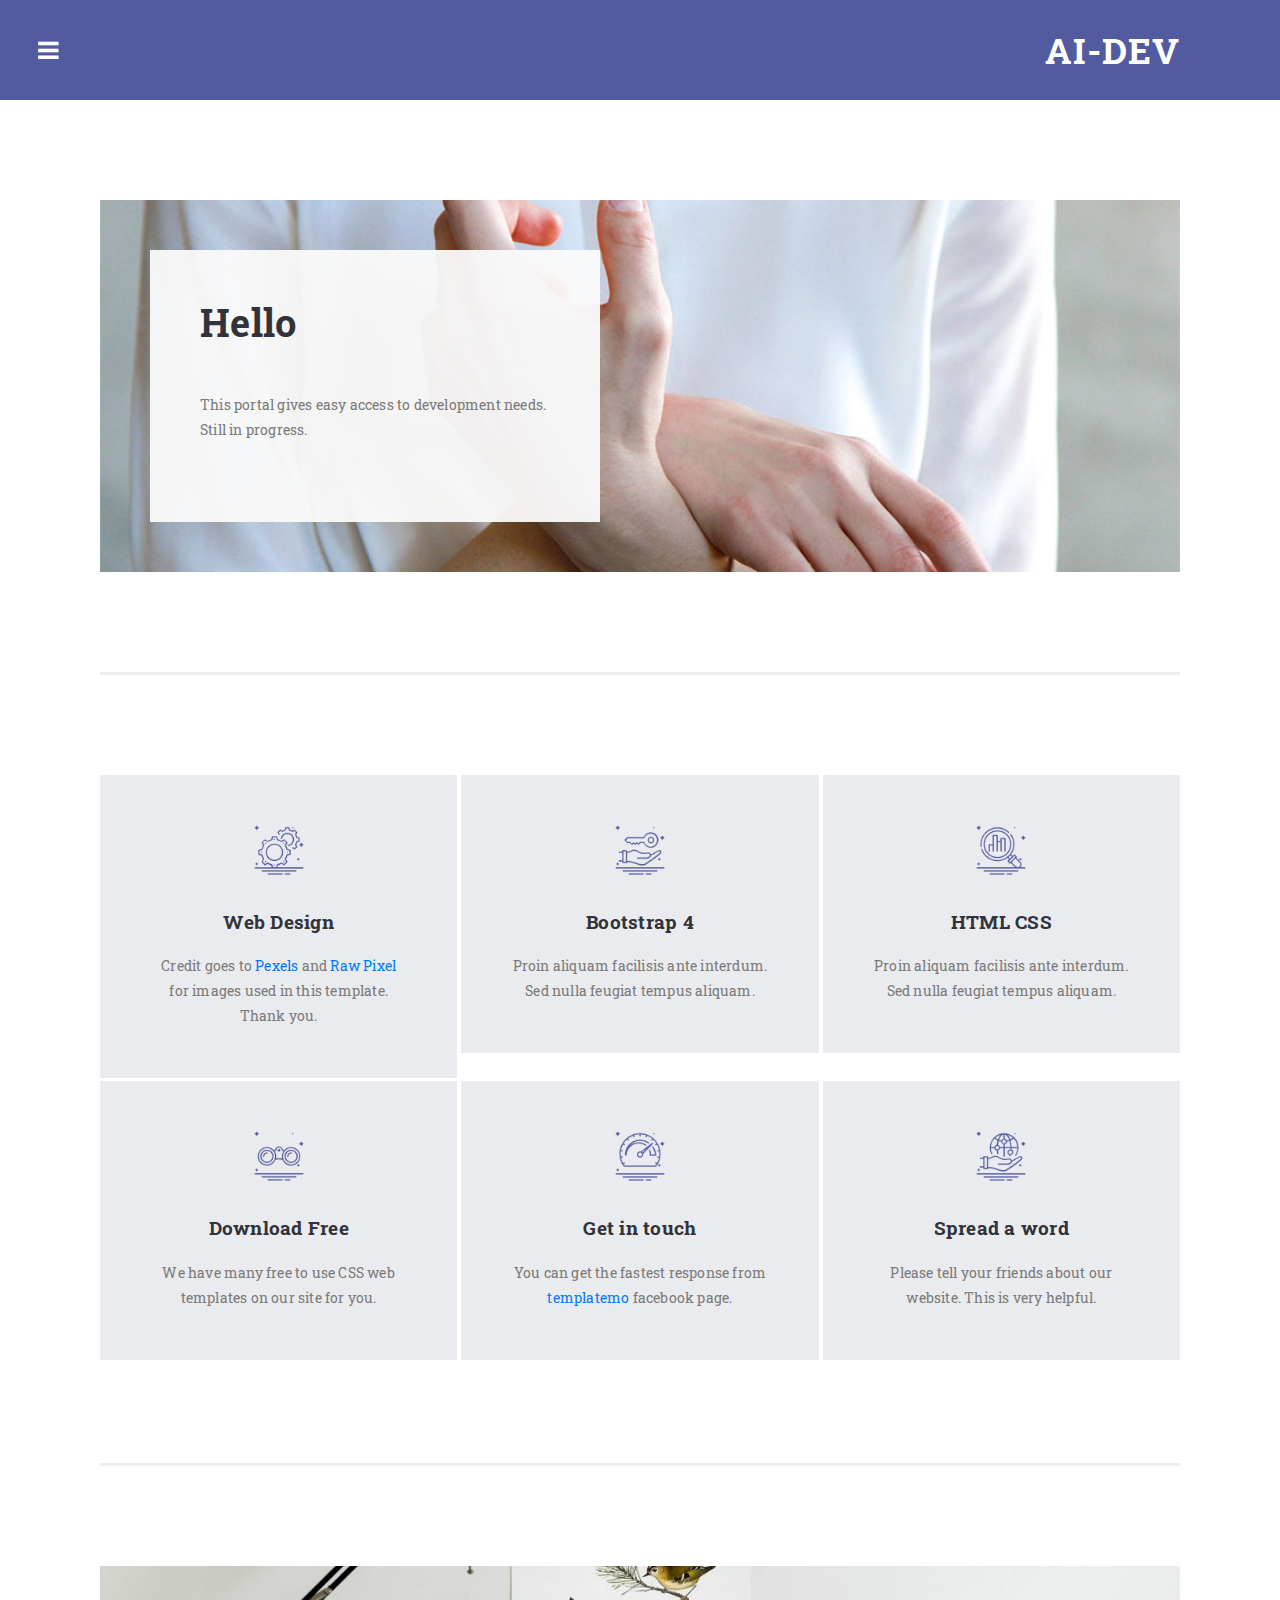
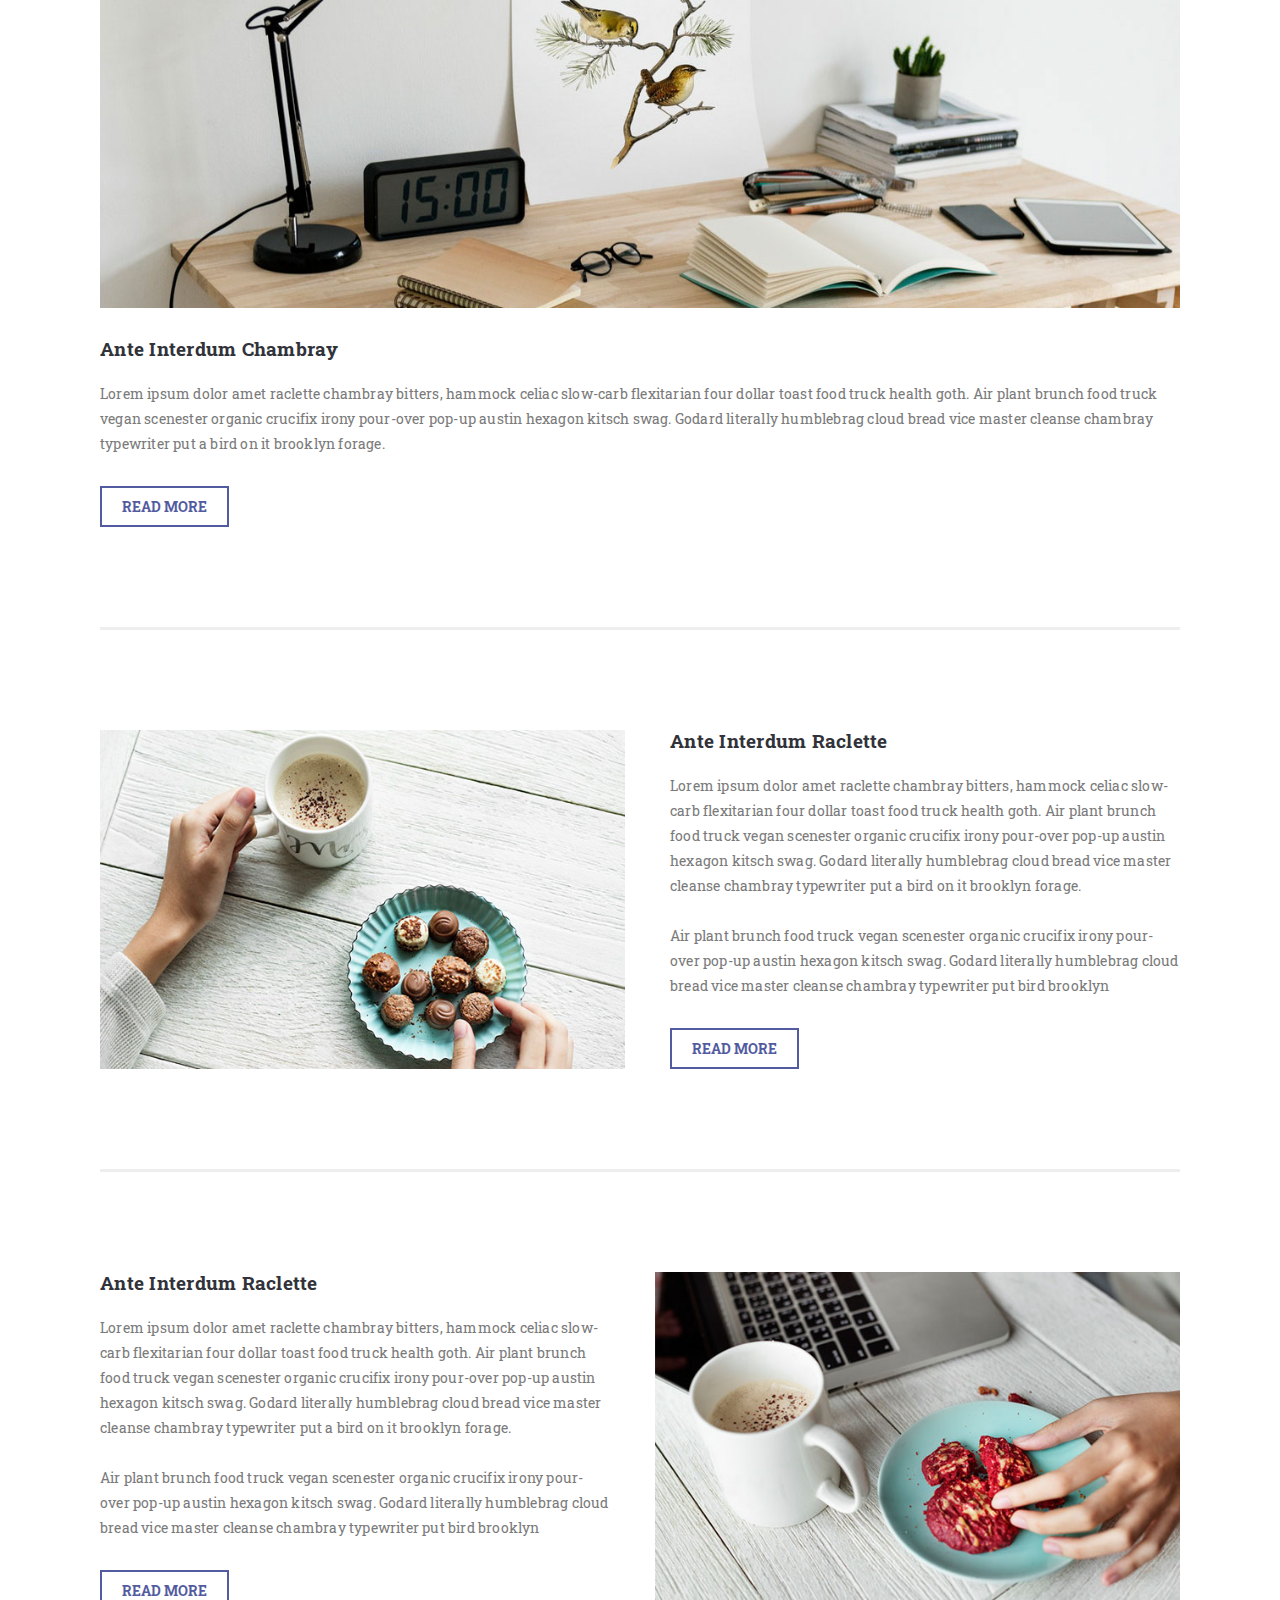
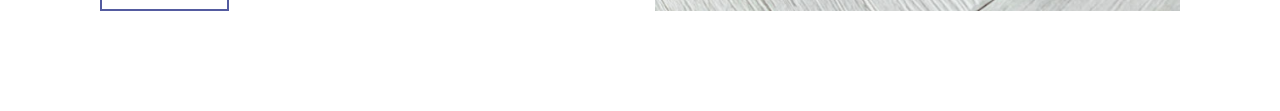
<file: index.html>
<!DOCTYPE html>
<html lang="en">

  <head>

    <meta charset="utf-8">
    <meta name="viewport" content="width=device-width, initial-scale=1, shrink-to-fit=no">
    <meta name="description" content="">
    <meta name="author" content="">
    <link href="https://fonts.googleapis.com/css?family=Roboto:100,300,400,500,700" rel="stylesheet">

    <title>AI- Dev</title>

    <!-- Bootstrap core CSS -->
    <link href="vendor/bootstrap/css/bootstrap.min.css" rel="stylesheet">

<!--
Ramayana CSS Template
https://templatemo.com/tm-529-ramayana
-->

    <!-- Additional CSS Files -->
    <link rel="stylesheet" href="assets/css/fontawesome.css">
    <link rel="stylesheet" href="assets/css/templatemo-style.css">
    <link rel="stylesheet" href="assets/css/owl.css">

  </head>

<body class="is-preload">

    <!-- Wrapper -->
    <div id="wrapper">

      <!-- Main -->
        <div id="main">
          <div class="inner">

            <!-- Header -->
            <header id="header">
              <div class="logo">
                <a href="index.html">AI-Dev</a>
              </div>
            </header>

            <!-- Banner -->
            <section class="main-banner">
              <div class="container-fluid">
                <div class="row">
                  <div class="col-md-12">
                    <div class="banner-content">
                      <div class="row">
                        <div class="col-md-12">
                          <div class="banner-caption">
                            <h4>Hello </h4>
                            <span></span>
                            <p>This portal gives easy access to development needs. Still in progress.</p>
                            <!--  <div class="primary-button">
                              <a href="#">Read More</a>
                            </div>-->
                          </div>
                        </div>
                      </div>
                    </div>
                  </div>
                </div>
              </div>
            </section>

            <!-- Services -->
            <section class="services">
              <div class="container-fluid">
                <div class="row">
                  <div class="col-md-4">
                    <div class="service-item first-item">
                      <div class="icon"></div>
                      <h4>Web Design</h4>
                      <p>Credit goes to <a rel="nofollow" href="https://www.pexels.com">Pexels</a> and <a rel="nofollow" href="https://www.rawpixel.com">Raw Pixel</a> for images used in this template. Thank you.</p>
                    </div>
                  </div>
                  <div class="col-md-4">
                    <div class="service-item second-item">
                      <div class="icon"></div>
                      <h4>Bootstrap 4</h4>
                      <p>Proin aliquam facilisis ante interdum. Sed nulla feugiat tempus aliquam.</p>
                    </div>
                  </div>
                  <div class="col-md-4">
                    <div class="service-item third-item">
                      <div class="icon"></div>
                      <h4>HTML CSS</h4>
                      <p>Proin aliquam facilisis ante interdum. Sed nulla feugiat tempus aliquam.</p>
                    </div>
                  </div>
                  <div class="col-md-4">
                    <div class="service-item fourth-item">
                      <div class="icon"></div>
                      <h4>Download Free</h4>
                      <p>We have many free to use CSS web templates on our site for you.</p>
                    </div>
                  </div>
                  <div class="col-md-4">
                    <div class="service-item fivth-item">
                      <div class="icon"></div>
                      <h4>Get in touch</h4>
                      <p>You can get the fastest response from <a rel="nofollow" href="https://www.facebook.com/templatemo">templatemo</a> facebook page.</p>
                    </div>
                  </div>
                  <div class="col-md-4">
                    <div class="service-item sixth-item">
                      <div class="icon"></div>
                      <h4>Spread a word</h4>
                      <p>Please tell your friends about our website. This is very helpful.</p>
                    </div>
                  </div>
                </div>
              </div>
            </section>

            <!-- Top Image -->
            <section class="top-image">
              <div class="container-fluid">
                <div class="row">
                  <div class="col-md-12">
                    <img src="assets/images/top-image.jpg" alt="">
                    <div class="down-content">
                      <h4>Ante Interdum Chambray</h4>
                      <p>Lorem ipsum dolor amet raclette chambray bitters, hammock celiac slow-carb flexitarian four dollar toast food truck health goth. Air plant brunch food truck vegan scenester organic crucifix irony pour-over pop-up austin hexagon kitsch swag. Godard literally humblebrag cloud bread vice master cleanse chambray typewriter put a bird on it brooklyn forage.</p>
                      <div class="primary-button">
                        <a href="#">Read More</a>
                      </div>
                    </div>
                  </div>
                </div>
              </div>
            </section>

            <!-- Left Image -->
            <section class="left-image">
              <div class="container-fluid">
                <div class="row">
                  <div class="col-md-6">
                    <img src="assets/images/left-image.jpg" alt="">
                  </div>
                  <div class="col-md-6">
                    <div class="right-content">
                      <h4>Ante Interdum Raclette</h4>
                      <p>Lorem ipsum dolor amet raclette chambray bitters, hammock celiac slow-carb flexitarian four dollar toast food truck health goth. Air plant brunch food truck vegan scenester organic crucifix irony pour-over pop-up austin hexagon kitsch swag. Godard literally humblebrag cloud bread vice master cleanse chambray typewriter put a bird on it brooklyn forage.<br><br>Air plant brunch food truck vegan scenester organic crucifix irony pour-over pop-up austin hexagon kitsch swag. Godard literally humblebrag cloud bread vice master cleanse chambray typewriter put bird brooklyn</p>
                      <div class="primary-button">
                        <a href="#">Read More</a>
                      </div>
                    </div>
                  </div>
                </div>
              </div>
            </section>

            <!-- Right Image -->
            <section class="right-image">
              <div class="container-fluid">
                <div class="row">
                  <div class="col-md-6">
                    <div class="left-content">
                      <h4>Ante Interdum Raclette</h4>
                      <p>Lorem ipsum dolor amet raclette chambray bitters, hammock celiac slow-carb flexitarian four dollar toast food truck health goth. Air plant brunch food truck vegan scenester organic crucifix irony pour-over pop-up austin hexagon kitsch swag. Godard literally humblebrag cloud bread vice master cleanse chambray typewriter put a bird on it brooklyn forage.<br><br>Air plant brunch food truck vegan scenester organic crucifix irony pour-over pop-up austin hexagon kitsch swag. Godard literally humblebrag cloud bread vice master cleanse chambray typewriter put bird brooklyn</p>
                      <div class="primary-button">
                        <a href="#">Read More</a>
                      </div>
                    </div>
                  </div>
                  <div class="col-md-6">
                    <img src="assets/images/right-image.jpg" alt="">
                  </div>
                </div>
              </div>
            </section>

          </div>
        </div>

      <!-- Sidebar -->
        <div id="sidebar">

          <div class="inner">

            
              
            <!-- Menu -->
            <nav id="menu">
              <ul>
                <li><a href="index.html">Homepage</a></li>
               <!-- <li><a href="simple_page.html">Simple Page</a></li>-->
                <li><a href="JVMDetails.html">JVM Details</a></li>
                <li>
                  <span class="opener">Dropdown One</span>
                  <ul>
                    <li><a href="#">First Sub Menu</a></li>
                    <li><a href="#">Second Sub Menu</a></li>
                    <li><a href="#">Third Sub Menu</a></li>
                  </ul>
                </li>
                <li>
                  <span class="opener">Dropdown Two</span>
                  <ul>
                    <li><a href="#">Sub Menu #1</a></li>
                    <li><a href="#">Sub Menu #2</a></li>
                    <li><a href="#">Sub Menu #3</a></li>
                  </ul>
                </li>
                <li><a href="https://www.google.com">External Link</a></li>
              </ul>
            </nav>

            <!-- Featured Posts -->
            <div class="featured-posts">
              <div class="heading">
                <h2>Featured Posts</h2>
              </div>
              <div class="owl-carousel owl-theme">
                <a href="#">
                  <div class="featured-item">
                    <img src="assets/images/featured_post_01.jpg" alt="featured one">
                    <p>Aliquam egestas convallis eros sed gravida. Curabitur consequat sit.</p>
                  </div>
                </a>
               
              </div>
            </div>


          </div>
        </div>

    </div>

  <!-- Scripts -->
  <!-- Bootstrap core JavaScript -->
    <script src="vendor/jquery/jquery.min.js"></script>
    <script src="vendor/bootstrap/js/bootstrap.bundle.min.js"></script>

    <script src="assets/js/browser.min.js"></script>
    <script src="assets/js/breakpoints.min.js"></script>
    <script src="assets/js/transition.js"></script>
    <script src="assets/js/owl-carousel.js"></script>
    <script src="assets/js/custom.js"></script>
</body>


  </body>

</html>
</file>
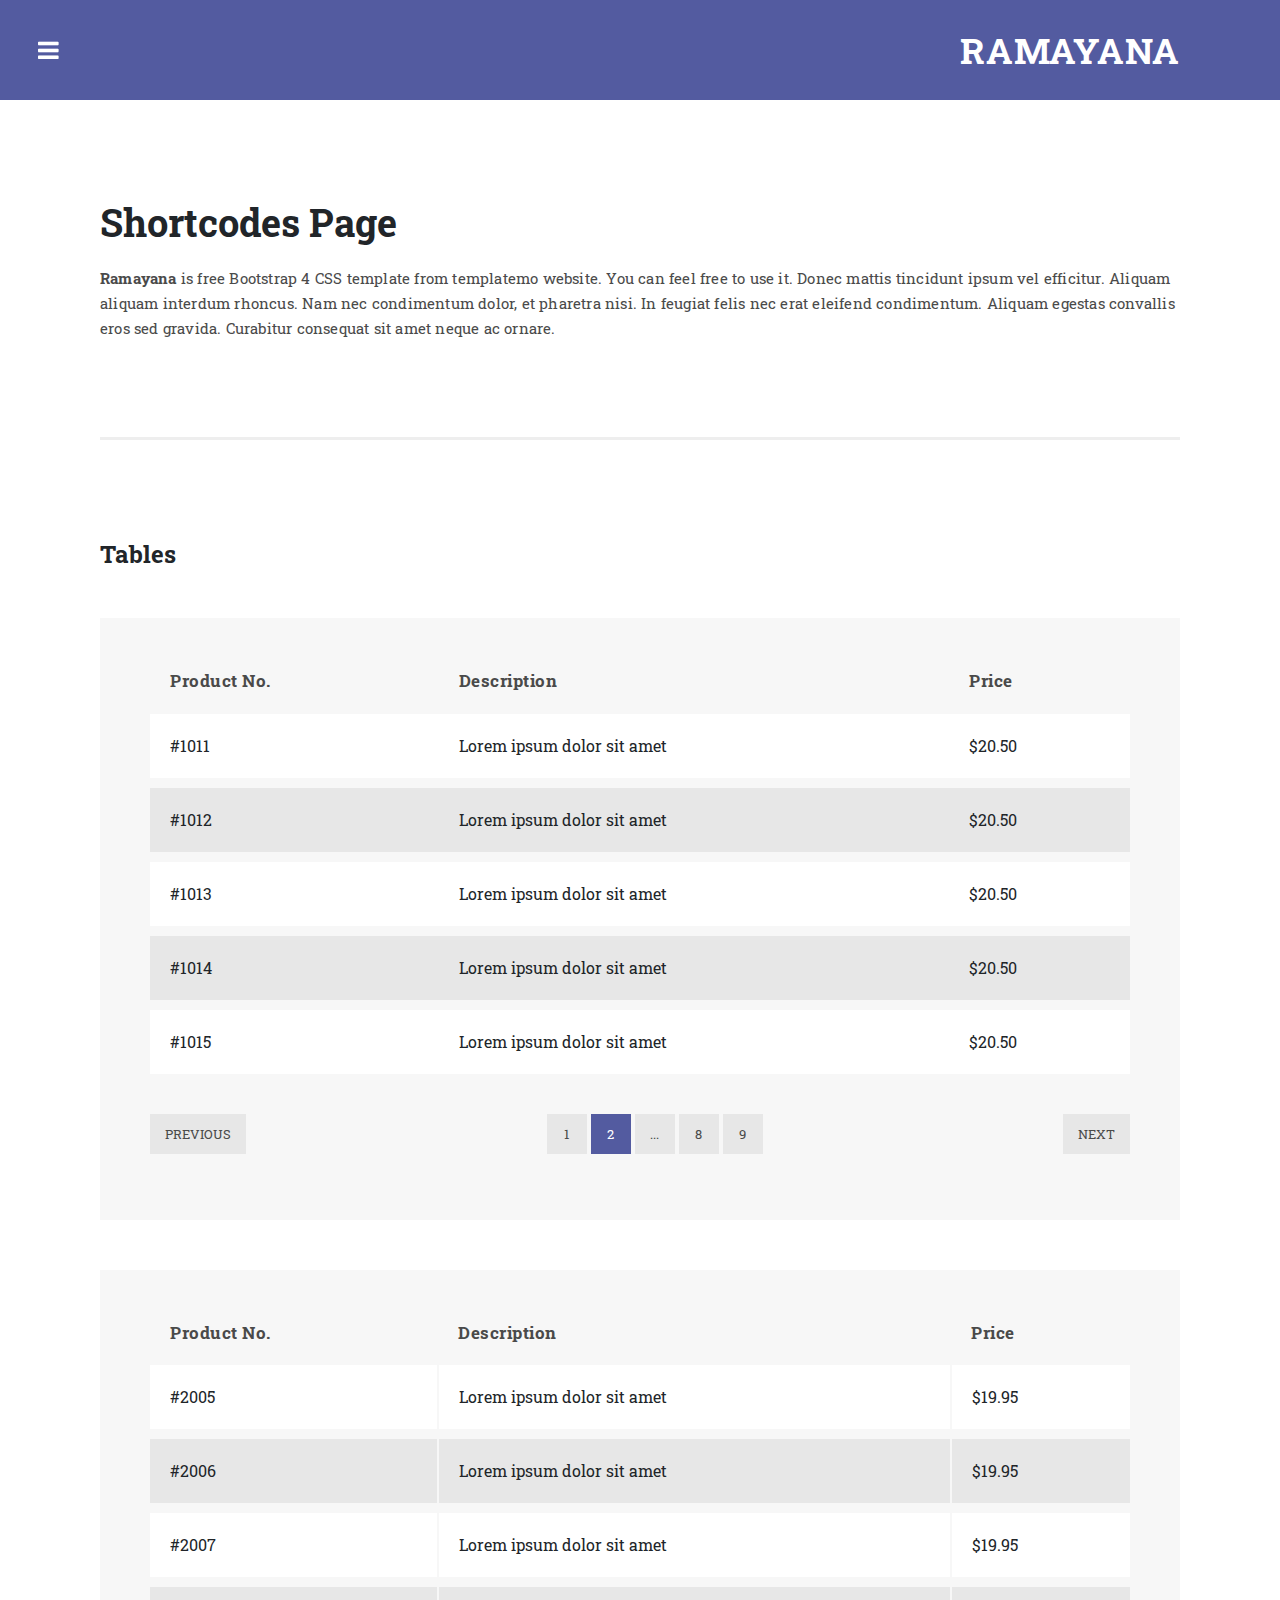
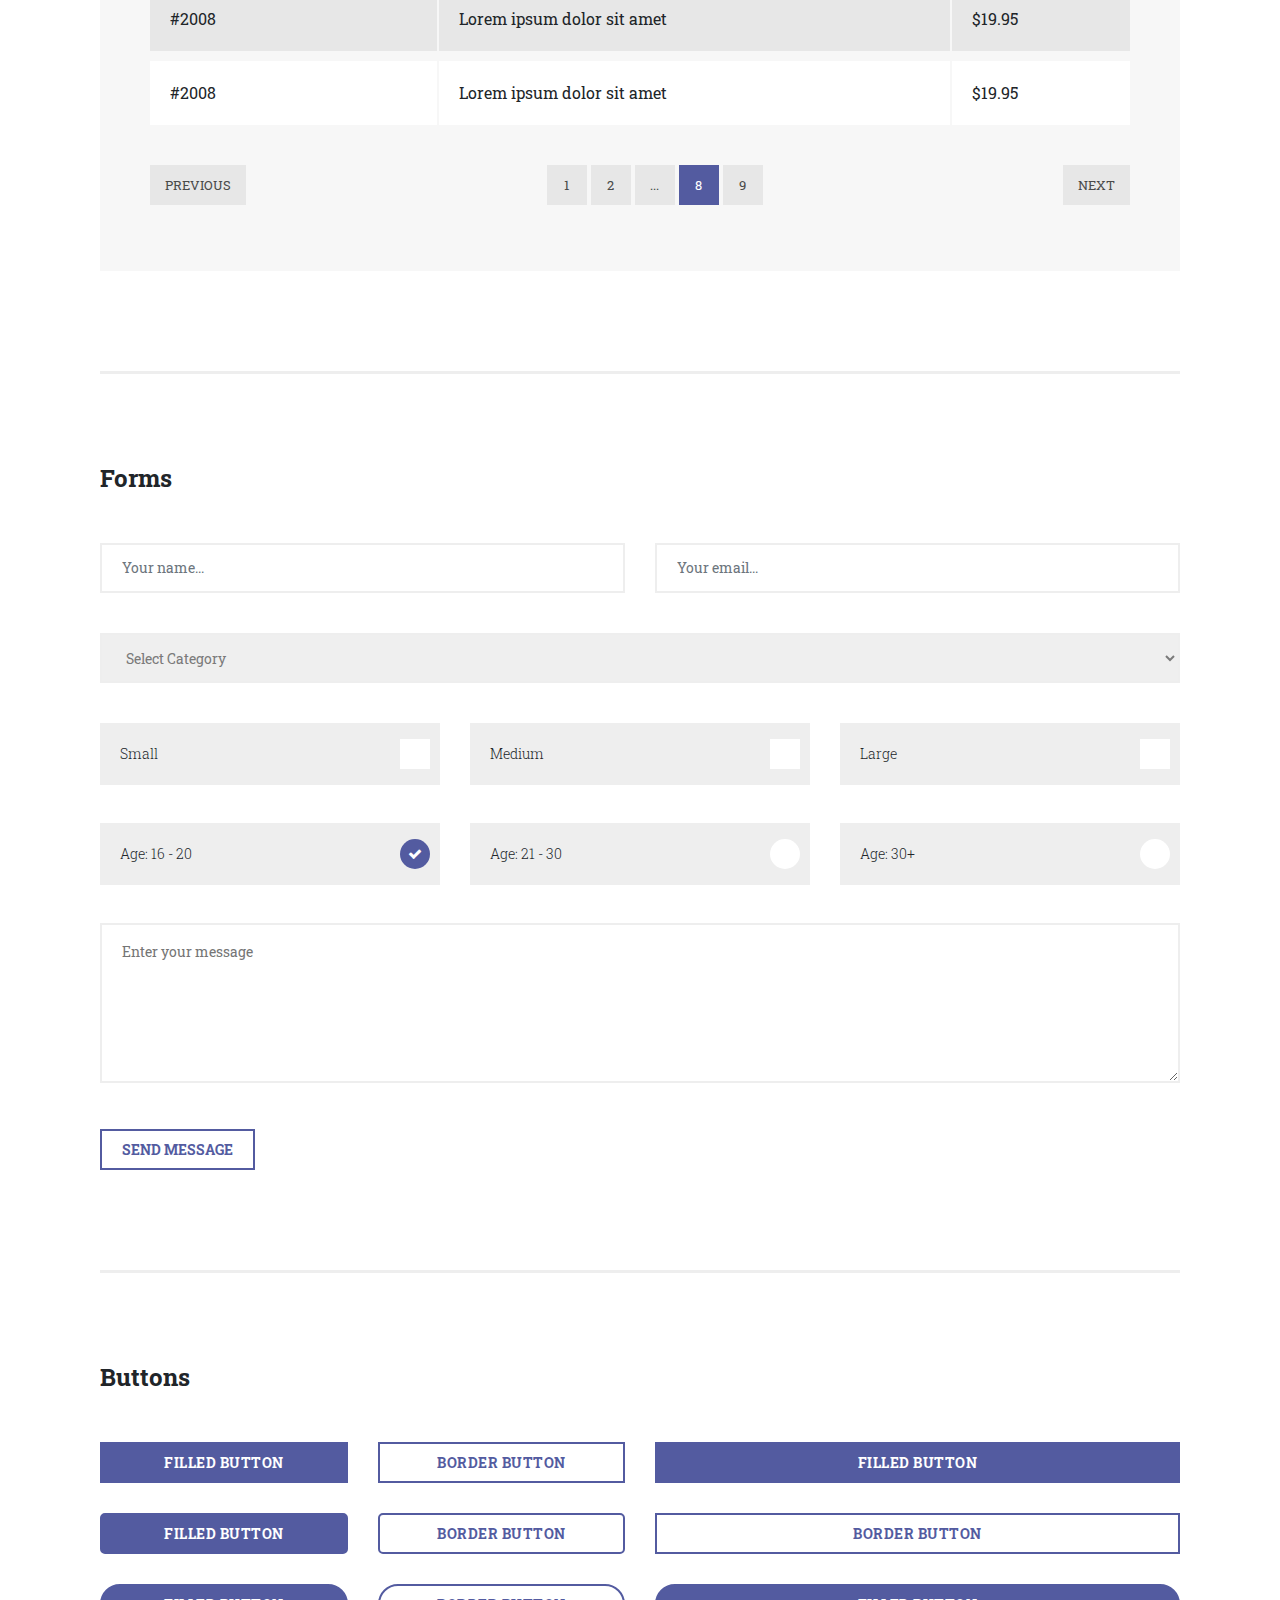
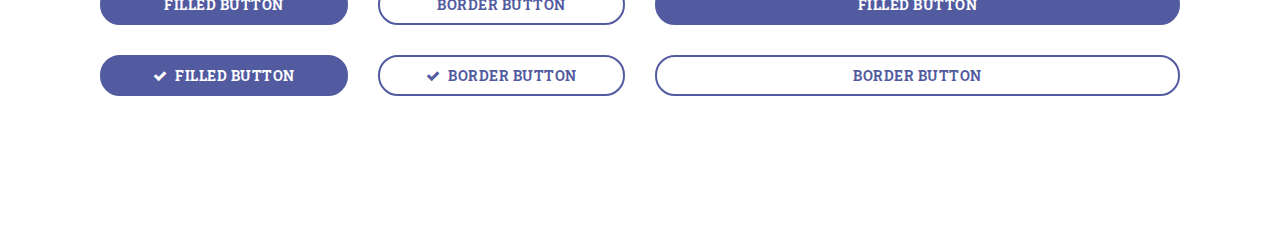
<file: shortcodes.html>
<!DOCTYPE html>
<html lang="en">

  <head>

    <meta charset="utf-8">
    <meta name="viewport" content="width=device-width, initial-scale=1, shrink-to-fit=no">
    <meta name="description" content="">
    <meta name="author" content="">
    <link href="https://fonts.googleapis.com/css?family=Roboto:100,300,400,500,700" rel="stylesheet">

    <title>Ramayana - HTML5 Template</title>

    <!-- Bootstrap core CSS -->
    <link href="vendor/bootstrap/css/bootstrap.min.css" rel="stylesheet">

<!--
Ramayana CSS Template
https://templatemo.com/tm-529-ramayana
-->

    <!-- Additional CSS Files -->
    <link rel="stylesheet" href="assets/css/fontawesome.css">
    <link rel="stylesheet" href="assets/css/templatemo-style.css">
    <link rel="stylesheet" href="assets/css/owl.css">

  </head>

<body class="is-preload">

    <!-- Wrapper -->
    <div id="wrapper">

      <!-- Main -->
        <div id="main">
          <div class="inner">

            <!-- Header -->
            <header id="header">
              <div class="logo">
                <a href="index.html">Ramayana</a>
              </div>
            </header>

            <!-- Page Heading -->
            <div class="page-heading">
              <div class="container-fluid">
                <div class="row">
                  <div class="col-md-12">
                    <h1>Shortcodes Page</h1>
                    <p><strong>Ramayana</strong> is free Bootstrap 4 CSS template from templatemo website. You can feel free to use it. Donec mattis tincidunt ipsum vel efficitur. Aliquam aliquam interdum rhoncus. Nam nec condimentum dolor, et pharetra nisi. In feugiat felis nec erat eleifend condimentum. Aliquam egestas convallis eros sed gravida. Curabitur consequat sit amet neque ac ornare.</p>
                  </div>
                </div>
              </div>
            </div>
            
            <!-- Tables -->
            <section class="tables">
              <div class="container-fluid">
                <div class="row">
                  <div class="col-md-12">
                    <div class="section-heading">
                      <h2>Tables</h2>
                    </div>
                    <div class="default-table">
                      <table>
                        <thead>
                          <tr>
                            <th>Product no.</th>
                            <th>Description</th>
                            <th>Price</th>
                          </tr>
                        </thead>
                        <tbody>
                          <tr>
                            <td>#1011</td>
                            <td>Lorem ipsum dolor sit amet</td>
                            <td>$20.50</td>
                          </tr>
                          <tr>
                            <td>#1012</td>
                            <td>Lorem ipsum dolor sit amet</td>
                            <td>$20.50</td>
                          </tr>
                          <tr>
                            <td>#1013</td>
                            <td>Lorem ipsum dolor sit amet</td>
                            <td>$20.50</td>
                          </tr>
                          <tr>
                            <td>#1014</td>
                            <td>Lorem ipsum dolor sit amet</td>
                            <td>$20.50</td>
                          </tr>
                          <tr>
                            <td>#1015</td>
                            <td>Lorem ipsum dolor sit amet</td>
                            <td>$20.50</td>
                          </tr>
                        </tbody>
                      </table>
                      <ul class="table-pagination">
                        <li><a href="#">Previous</a></li>
                        <li><a href="#">1</a></li>
                        <li class="active"><a href="#">2</a></li>
                        <li><a href="#">...</a></li>
                        <li><a href="#">8</a></li>
                        <li><a href="#">9</a></li>
                        <li><a href="#">Next</a></li>
                      </ul>
                    </div>
                    <div class="alternate-table">
                      <table>
                        <thead>
                          <tr>
                            <th>Product no.</th>
                            <th>Description</th>
                            <th>Price</th>
                          </tr>
                        </thead>
                        <tbody>
                          <tr>
                            <td>#2005</td>
                            <td>Lorem ipsum dolor sit amet</td>
                            <td>$19.95</td>
                          </tr>
                          <tr>
                            <td>#2006</td>
                            <td>Lorem ipsum dolor sit amet</td>
                            <td>$19.95</td>
                          </tr>
                          <tr>
                            <td>#2007</td>
                            <td>Lorem ipsum dolor sit amet</td>
                            <td>$19.95</td>
                          </tr>
                          <tr>
                            <td>#2008</td>
                            <td>Lorem ipsum dolor sit amet</td>
                            <td>$19.95</td>
                          </tr>
                          <tr>
                            <td>#2008</td>
                            <td>Lorem ipsum dolor sit amet</td>
                            <td>$19.95</td>
                          </tr>
                        </tbody>
                      </table>
                      <ul class="table-pagination">
                        <li><a href="#">Previous</a></li>
                        <li><a href="#">1</a></li>
                        <li><a href="#">2</a></li>
                        <li><a href="#">...</a></li>
                        <li class="active"><a href="#">8</a></li>
                        <li><a href="#">9</a></li>
                        <li><a href="#">Next</a></li>
                      </ul>
                    </div>
                  </div>
                </div>
              </div>
            </section>

            <!-- Forms -->
            <section class="forms">
              <div class="container-fluid">
                <div class="row">
                  <div class="col-md-12">
                    <div class="section-heading">
                      <h2>Forms</h2>
                    </div>
                    <form id="contact" action="" method="post">
                      <div class="row">
                        <div class="col-md-6">
                          <fieldset>
                            <input name="name" type="text" class="form-control" id="name" placeholder="Your name..." required="">
                          </fieldset>
                        </div>
                        <div class="col-md-6">
                          <fieldset>
                            <input name="email" type="text" class="form-control" id="email" placeholder="Your email..." required="">
                          </fieldset>
                        </div>
                        <div class="col-md-12">
                          <select name="category" id="category">
                            <option value="categories" selected>Select Category</option>
                            <option value="Featured">General</option>
                            <option value="Newest">Specific</option>
                            <option value="Low Price">Technical</option>
                            <option value="High Price">Application</option>
                          </select>
                        </div>
                        <div class="col-md-4 col-sm-4">
                          <div class="radio-item">
                            <input name="demo-small" type="checkbox" id="demo-priority-small" value="small">
                            <label for="demo-priority-small">Small</label>
                          </div>
                        </div>
                        <div class="col-md-4 col-sm-4">
                          <div class="radio-item">
                            <input name="demo-medium" type="checkbox" id="demo-priority-medium" value="medium">
                            <label for="demo-priority-medium">Medium</label>
                          </div>
                        </div>
                        <div class="col-md-4 col-sm-4">
                          <div class="radio-item">
                            <input name="demo-large" type="checkbox" id="demo-priority-large" value="large" >
                            <label for="demo-priority-large">Large</label>
                          </div>
                        </div>
                        <div class="col-md-4 col-sm-4">
                          <div class="circle-item">
                            <input name="demo-priority" type="radio" id="demo-small" value="16-20" checked>
                            <label for="demo-small">Age: 16 - 20</label>
                          </div>
                        </div>
                        <div class="col-md-4 col-sm-4">
                          <div class="circle-item">
                            <input name="demo-priority" type="radio" id="demo-medium" value="21-30">
                            <label for="demo-medium">Age: 21 - 30</label>
                          </div>
                        </div>
                        <div class="col-md-4 col-sm-4">
                          <div class="circle-item">
                            <input name="demo-priority" type="radio" id="demo-old" value="30+">
                            <label for="demo-old">Age: 30+</label>
                          </div>
                        </div>
                        <div class="col-12">
                          <textarea name="demo-message" id="demo-message" placeholder="Enter your message" rows="6"></textarea>
                        </div>
                        <div class="col-md-12">
                          <button type="submit" id="form-submit" class="button">Send Message</button>
                        </div>
                      </div>
                    </form>
                  </div>
                </div>
              </div>
            </section>


            <!-- Tables -->
            <section class="buttons">
              <div class="container-fluid">
                <div class="row">
                  <div class="col-md-12">
                    <div class="section-heading">
                      <h2>Buttons</h2>
                    </div>
                  </div>
                  <div class="col-md-6 col-sm-12">
                    <div class="row">
                      <div class="col-md-6">
                        <div class="filled-rectangle-button">
                          <a href="#">Filled Button</a>
                        </div>
                      </div>
                      <div class="col-md-6">
                        <div class="border-rectangle-button">
                          <a href="#">Border Button</a>
                        </div>
                      </div>
                      <div class="col-md-6">
                        <div class="filled-radius-button">
                          <a href="#">Filled Button</a>
                        </div>
                      </div>
                      <div class="col-md-6">
                        <div class="border-radius-button">
                          <a href="#">Border Button</a>
                        </div>
                      </div>
                      <div class="col-md-6">
                        <div class="filled-rounded-button">
                          <a href="#">Filled Button</a>
                        </div>
                      </div>
                      <div class="col-md-6">
                        <div class="border-rounded-button">
                          <a href="#">Border Button</a>
                        </div>
                      </div>
                      <div class="col-md-6">
                        <div class="filled-icon-button">
                          <a href="#"><i class="fa fa-check"></i>Filled Button</a>
                        </div>
                      </div>
                      <div class="col-md-6">
                        <div class="border-icon-button">
                          <a href="#"><i class="fa fa-check"></i>Border Button</a>
                        </div>
                      </div>
                    </div>
                  </div>
                  <div class="col-md-6 col-sm-12">
                    <div class="row">
                      <div class="col-md-12">
                        <div class="filled-rectangle-button">
                          <a href="#">Filled Button</a>
                        </div>
                      </div>
                      <div class="col-md-12">
                        <div class="border-rectangle-button">
                          <a href="#">Border Button</a>
                        </div>
                      </div>
                      <div class="col-md-12">
                        <div class="filled-rounded-button">
                          <a href="#">Filled Button</a>
                        </div>
                      </div>
                      <div class="col-md-12">
                        <div class="border-rounded-button">
                          <a href="#">Border Button</a>
                        </div>
                      </div>
                    </div>
                  </div>
                </div>
              </div>
            </section>

          </div>
        </div>

      <!-- Sidebar -->
        <div id="sidebar">

          <div class="inner">

            <!-- Search Box -->
            <section id="search" class="alt">
              <form method="get" action="#">
                <input type="text" name="search" id="search" placeholder="Search..." />
              </form>
            </section>
              
            <!-- Menu -->
           <nav id="menu">
              <ul>
                <li><a href="index.html">Homepage</a></li>
                <li><a href="simple_page.html">Simple Page</a></li>
                <li><a href="shortcodes.html">Shortcodes</a></li>
                <li>
                  <span class="opener">Dropdown One</span>
                  <ul>
                    <li><a href="#">First Sub Menu</a></li>
                    <li><a href="#">Second Sub Menu</a></li>
                    <li><a href="#">Third Sub Menu</a></li>
                  </ul>
                </li>
                <li>
                  <span class="opener">Dropdown Two</span>
                  <ul>
                    <li><a href="#">Sub Menu #1</a></li>
                    <li><a href="#">Sub Menu #2</a></li>
                    <li><a href="#">Sub Menu #3</a></li>
                  </ul>
                </li>
                <li><a href="https://www.google.com">External Link</a></li>
              </ul>
            </nav>

            <!-- Featured Posts -->
            <div class="featured-posts">
              <div class="heading">
                <h2>Featured Posts</h2>
              </div>
              <div class="owl-carousel owl-theme">
                <a href="#">
                  <div class="featured-item">
                    <img src="assets/images/featured_post_01.jpg" alt="featured one">
                    <p>Aliquam egestas convallis eros sed gravida. Curabitur consequat sit.</p>
                  </div>
                </a>
                <a href="#">
                  <div class="featured-item">
                    <img src="assets/images/featured_post_01.jpg" alt="featured two">
                    <p>Donec a scelerisque massa. Aliquam non iaculis quam. Duis arcu turpis.</p>
                  </div>
                </a>
                <a href="#">
                  <div class="featured-item">
                    <img src="assets/images/featured_post_01.jpg" alt="featured three">
                    <p>Suspendisse ac convallis urna, vitae luctus ante. Donec sit amet.</p>
                  </div>
                </a>
              </div>
            </div>

            <!-- Footer -->
            <footer id="footer">
              <p class="copyright">Copyright &copy; 2019 Company Name
              <br>Designed by <a rel="nofollow" href="https://www.facebook.com/templatemo">Template Mo</a></p>
            </footer>
            
          </div>
        </div>

    </div>

  <!-- Scripts -->
  <!-- Bootstrap core JavaScript -->
    <script src="vendor/jquery/jquery.min.js"></script>
    <script src="vendor/bootstrap/js/bootstrap.bundle.min.js"></script>

    <script src="assets/js/browser.min.js"></script>
    <script src="assets/js/breakpoints.min.js"></script>
    <script src="assets/js/transition.js"></script>
    <script src="assets/js/owl-carousel.js"></script>
    <script src="assets/js/custom.js"></script>
</body>


  </body>

</html>
</file>
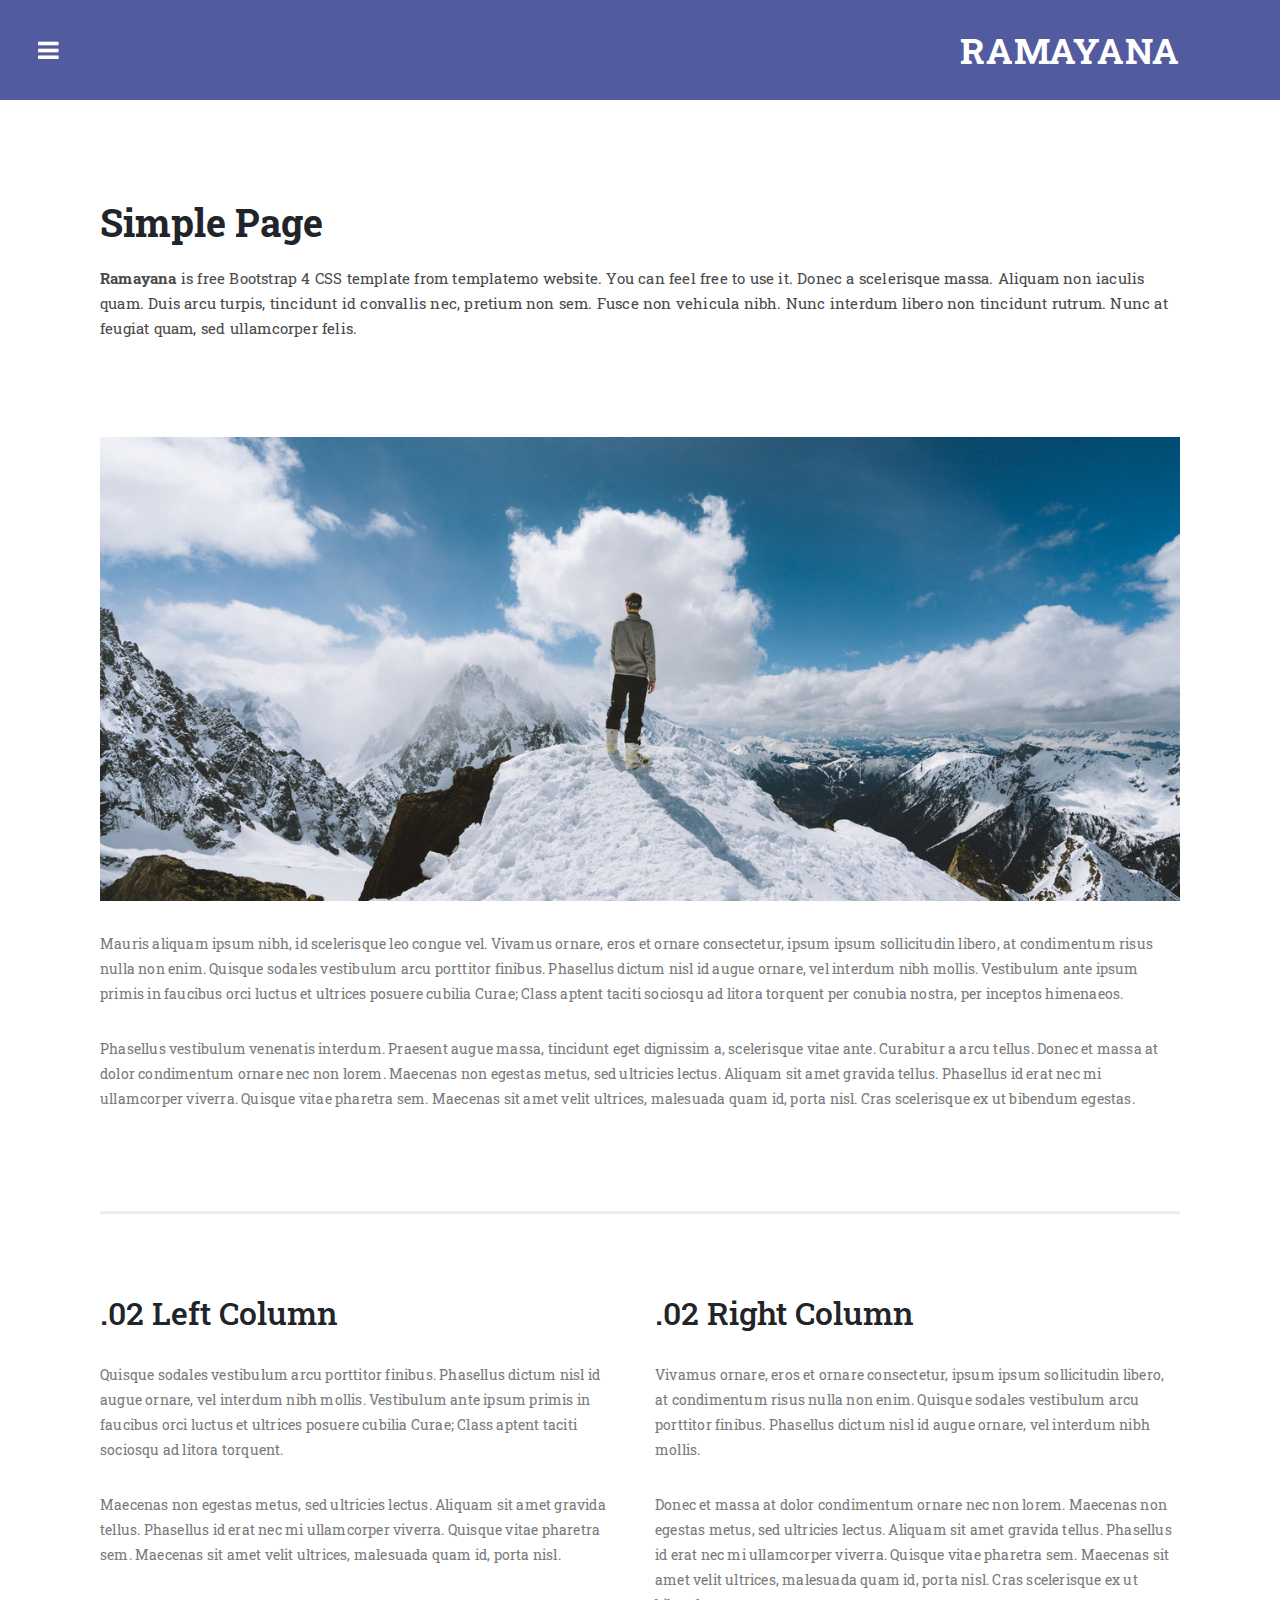
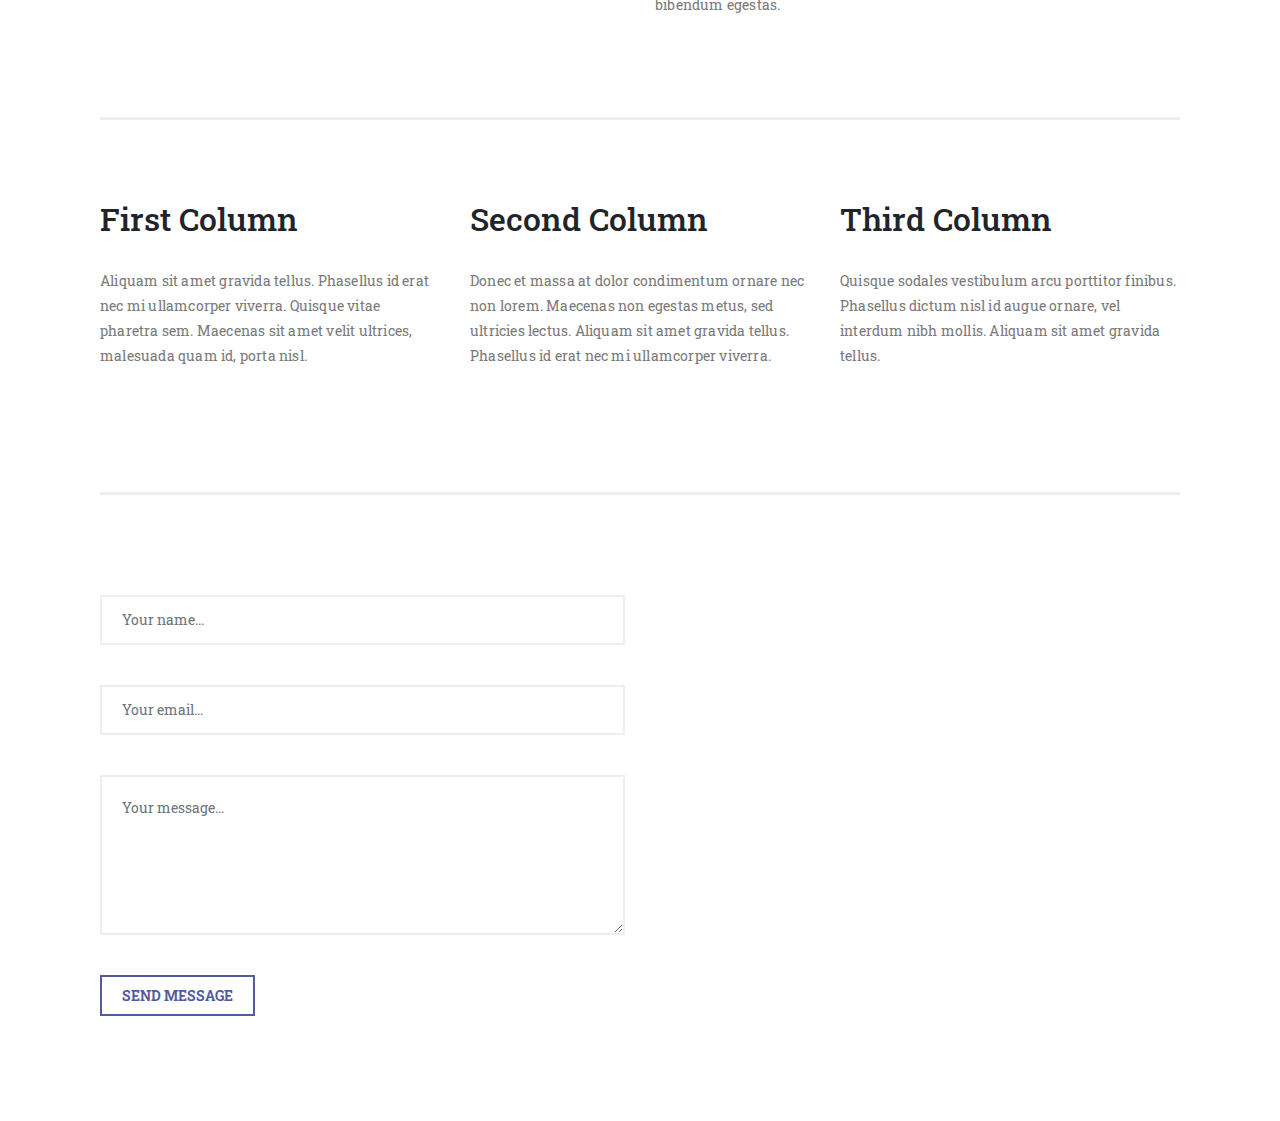
<file: simple_page.html>
<!DOCTYPE html>
<html lang="en">

  <head>

    <meta charset="utf-8">
    <meta name="viewport" content="width=device-width, initial-scale=1, shrink-to-fit=no">
    <meta name="description" content="">
    <meta name="author" content="">
    <link href="https://fonts.googleapis.com/css?family=Roboto:100,300,400,500,700" rel="stylesheet">

    <title>Ramayana - Simple HTML Page</title>

    <!-- Bootstrap core CSS -->
    <link href="vendor/bootstrap/css/bootstrap.min.css" rel="stylesheet">

<!--
Ramayana CSS Template
https://templatemo.com/tm-529-ramayana
-->

    <!-- Additional CSS Files -->
    <link rel="stylesheet" href="assets/css/fontawesome.css">
    <link rel="stylesheet" href="assets/css/templatemo-style.css">
    <link rel="stylesheet" href="assets/css/owl.css">

  </head>

<body class="is-preload">

    <!-- Wrapper -->
    <div id="wrapper">

      <!-- Main -->
        <div id="main">
          <div class="inner">

            <!-- Header -->
            <header id="header">
              <div class="logo">
                <a href="index.html">Ramayana</a>
              </div>
            </header>

            <!-- Page Heading -->
            <div class="page-heading">
              <div class="container-fluid">
                <div class="row">
                  <div class="col-md-12">
                    <h1>Simple Page</h1>
                    <p><strong>Ramayana</strong> is free Bootstrap 4 CSS template from templatemo website. You can feel free to use it. Donec a scelerisque massa. Aliquam non iaculis quam. Duis arcu turpis, tincidunt id convallis nec, pretium non sem. Fusce non vehicula nibh. Nunc interdum libero non tincidunt rutrum. Nunc at feugiat quam, sed ullamcorper felis.</p>
                  </div>
                </div>
              </div>
            </div>

            <!-- Simple Post -->
            <section class="simple-post">
              <div class="container-fluid">
                <div class="row">
                  <div class="col-md-12">
                    <img src="assets/images/simple-post.jpg" alt="">
                    <div class="down-content">
                      <p>Mauris aliquam ipsum nibh, id scelerisque leo congue vel. Vivamus ornare, eros et ornare consectetur, ipsum ipsum sollicitudin libero, at condimentum risus nulla non enim. Quisque sodales vestibulum arcu porttitor finibus. Phasellus dictum nisl id augue ornare, vel interdum nibh mollis. Vestibulum ante ipsum primis in faucibus orci luctus et ultrices posuere cubilia Curae; Class aptent taciti sociosqu ad litora torquent per conubia nostra, per inceptos himenaeos. </p>
                      <p>Phasellus vestibulum venenatis interdum. Praesent augue massa, tincidunt eget dignissim a, scelerisque vitae ante. Curabitur a arcu tellus. Donec et massa at dolor condimentum ornare nec non lorem. Maecenas non egestas metus, sed ultricies lectus. Aliquam sit amet gravida tellus. Phasellus id erat nec mi ullamcorper viverra. Quisque vitae pharetra sem. Maecenas sit amet velit ultrices, malesuada quam id, porta nisl. Cras scelerisque ex ut bibendum egestas.</p>
                    </div>
                  </div>
                </div>
                
               
                
              </div>
            </section>
            
            <section class="simple-post">
              <div class="container-fluid">
              
               <div class="row">
                  <div class="col-md-6">
						<h2>.02 Left Column</h2>
                      <p>Quisque sodales vestibulum arcu porttitor finibus. Phasellus dictum nisl id augue ornare, vel interdum nibh mollis. Vestibulum ante ipsum primis in faucibus orci luctus et ultrices posuere cubilia Curae; Class aptent taciti sociosqu ad litora torquent.</p>
                      <p>Maecenas non egestas metus, sed ultricies lectus. Aliquam sit amet gravida tellus. Phasellus id erat nec mi ullamcorper viverra. Quisque vitae pharetra sem. Maecenas sit amet velit ultrices, malesuada quam id, porta nisl.</p>
                      <br><br>

                  </div>
                  <div class="col-md-6">
						<h2>.02 Right Column</h2>
                      <p>Vivamus ornare, eros et ornare consectetur, ipsum ipsum sollicitudin libero, at condimentum risus nulla non enim. Quisque sodales vestibulum arcu porttitor finibus. Phasellus dictum nisl id augue ornare, vel interdum nibh mollis.</p>
                      <p>Donec et massa at dolor condimentum ornare nec non lorem. Maecenas non egestas metus, sed ultricies lectus. Aliquam sit amet gravida tellus. Phasellus id erat nec mi ullamcorper viverra. Quisque vitae pharetra sem. Maecenas sit amet velit ultrices, malesuada quam id, porta nisl. Cras scelerisque ex ut bibendum egestas.</p>

                  </div>
                </div>
                
              </div>
              </section>
              
              <section class="simple-post">
              <div class="container-fluid">
              
               <div class="row">
                  <div class="col-lg-4">
						<h2>First Column</h2>
                      <p>Aliquam sit amet gravida tellus. Phasellus id erat nec mi ullamcorper viverra. Quisque vitae pharetra sem. Maecenas sit amet velit ultrices, malesuada quam id, porta nisl.</p>
                      <br>

                  </div>
                  <div class="col-lg-4">
						<h2>Second Column</h2>
                      <p>Donec et massa at dolor condimentum ornare nec non lorem. Maecenas non egestas metus, sed ultricies lectus. Aliquam sit amet gravida tellus. Phasellus id erat nec mi ullamcorper viverra.</p>
                      <br>

                  </div>
                  <div class="col-lg-4">
						<h2>Third Column</h2>
                      <p>Quisque sodales vestibulum arcu porttitor finibus. Phasellus dictum nisl id augue ornare, vel interdum nibh mollis. Aliquam sit amet gravida tellus.</p>

                  </div>
                </div>
                
              </div>
              </section>

            <!-- Contact Form -->
            <section class="contact-form">
              <div class="container-fluid">
                <div class="row">
                  <div class="col-md-6">
                    <form id="contact" action="" method="post">
                      <div class="row">
                        <div class="col-md-12">
                          <fieldset>
                            <input name="name" type="text" class="form-control" id="name" placeholder="Your name..." required="">
                          </fieldset>
                        </div>
                        <div class="col-md-12">
                          <fieldset>
                            <input name="email" type="text" class="form-control" id="email" placeholder="Your email..." required="">
                          </fieldset>
                        </div>
                        <div class="col-md-12">
                          <fieldset>
                            <textarea name="message" rows="6" class="form-control" id="message" placeholder="Your message..." required=""></textarea>
                          </fieldset>
                        </div>
                        <div class="col-md-12">
                          <fieldset>
                            <button type="submit" id="form-submit" class="button">Send Message</button>
                          </fieldset>
                        </div>
                      </div>
                    </form> 
                  </div>
                  <div class="col-md-6">
                    <div id="map">
                    <!-- How to change your own map point
                           1. Go to Google Maps
                           2. Click on your location point
                           3. Click "Share" and choose "Embed map" tab
                           4. Copy only URL and paste it within the src="" field below
                    -->

                      <iframe src="https://www.google.com/maps/embed?pb=!1m18!1m12!1m3!1d1197183.8373802372!2d-1.9415093691103689!3d6.781986417238027!2m3!1f0!2f0!3f0!3m2!1i1024!2i768!4f13.1!3m3!1m2!1s0xfdb96f349e85efd%3A0xb8d1e0b88af1f0f5!2sKumasi+Central+Market!5e0!3m2!1sen!2sth!4v1532967884907" width="100%" height="420px" frameborder="0" style="border:0" allowfullscreen></iframe>
                    </div>
                  </div>
                </div>
              </div>
            </section>

          </div>
        </div>

      <!-- Sidebar -->
        <div id="sidebar">

          <div class="inner">

            <!-- Search Box -->
            <section id="search" class="alt">
              <form method="get" action="#">
                <input type="text" name="search" id="search" placeholder="Search..." />
              </form>
            </section>
              
            <!-- Menu -->
            <nav id="menu">
              <ul>
                <li><a href="index.html">Homepage</a></li>
                <li><a href="simple_page.html">Simple Page</a></li>
                <li><a href="shortcodes.html">Shortcodes</a></li>
                <li>
                  <span class="opener">Dropdown One</span>
                  <ul>
                    <li><a href="#">First Sub Menu</a></li>
                    <li><a href="#">Second Sub Menu</a></li>
                    <li><a href="#">Third Sub Menu</a></li>
                  </ul>
                </li>
                <li>
                  <span class="opener">Dropdown Two</span>
                  <ul>
                    <li><a href="#">Sub Menu #1</a></li>
                    <li><a href="#">Sub Menu #2</a></li>
                    <li><a href="#">Sub Menu #3</a></li>
                  </ul>
                </li>
                <li><a href="https://www.google.com">External Link</a></li>
              </ul>
            </nav>

            <!-- Featured Posts -->
            <div class="featured-posts">
              <div class="heading">
                <h2>Featured Posts</h2>
              </div>
              <div class="owl-carousel owl-theme">
                <a href="#">
                  <div class="featured-item">
                    <img src="assets/images/featured_post_01.jpg" alt="featured one">
                    <p>Aliquam egestas convallis eros sed gravida. Curabitur consequat sit.</p>
                  </div>
                </a>
                <a href="#">
                  <div class="featured-item">
                    <img src="assets/images/featured_post_01.jpg" alt="featured two">
                    <p>Donec a scelerisque massa. Aliquam non iaculis quam. Duis arcu turpis.</p>
                  </div>
                </a>
                <a href="#">
                  <div class="featured-item">
                    <img src="assets/images/featured_post_01.jpg" alt="featured three">
                    <p>Suspendisse ac convallis urna, vitae luctus ante. Donec sit amet.</p>
                  </div>
                </a>
              </div>
            </div>

            <!-- Footer -->
            <footer id="footer">
              <p class="copyright">Copyright &copy; 2019 Company Name
              <br>Designed by <a rel="nofollow" href="https://www.facebook.com/templatemo">Template Mo</a></p>
            </footer>
            
          </div>
        </div>

    </div>

  <!-- Scripts -->
  <!-- Bootstrap core JavaScript -->
    <script src="vendor/jquery/jquery.min.js"></script>
    <script src="vendor/bootstrap/js/bootstrap.bundle.min.js"></script>

    <script src="assets/js/browser.min.js"></script>
    <script src="assets/js/breakpoints.min.js"></script>
    <script src="assets/js/transition.js"></script>
    <script src="assets/js/owl-carousel.js"></script>
    <script src="assets/js/custom.js"></script>
</body>


  </body>

</html>
</file>
<file: assets/css/templatemo-style.css>
/*

Ramayana CSS Template

https://templatemo.com/tm-529-ramayana

*/


@import url(fontawesome.css);
@import url("https://fonts.googleapis.com/css?family=Roboto+Slab:400,700");

body {
	font-family: 'Roboto Slab', sans-serif;
}

/* Basic */

input, select, textarea {
	outline: none;
}

a:hover {
	color: #FC3;
	text-decoration: none;
}

p {
	font-size: 14px;
	line-height: 25px;
	color: #7a7a7a;
	letter-spacing: 0.2px;
}

h4 {
	font-size: 19px;
	font-weight: 700;
	color: #31323a;
	letter-spacing: 0.25px;
}

img {
	width: 100%;
	overflow: hidden;
}

.primary-button a,
button {
	font-size: 14px;
	font-weight: 700;
	text-transform: uppercase;
    background-color: transparent;
	display: inline-block;
	padding: 8px 20px;
	color: #535ba0;
	border: 2px solid #535ba0;
	transition: all 0.5s;
}
.primary-button a:hover,
button:hover {
	color: #fff;
	background-color: rgba(83,91,160,1);
}

section#search {
	border-bottom: none;
	padding-bottom: 0px;
}

section {
	border-bottom: 3px solid #eee;
	padding-bottom: 100px;
}

/* Wrapper */

#wrapper {
    display: -moz-flex;
    display: -webkit-flex;
    display: -ms-flex;
    display: flex;
    -moz-flex-direction: row-reverse;
    -webkit-flex-direction: row-reverse;
    -ms-flex-direction: row-reverse;
    flex-direction: row-reverse;
    min-height: 100vh;
}


/* Main */

#main {
    -moz-flex-grow: 1;
    -webkit-flex-grow: 1;
    -ms-flex-grow: 1;
    flex-grow: 1;
    -moz-flex-shrink: 1;
    -webkit-flex-shrink: 1;
    -ms-flex-shrink: 1;
    flex-shrink: 1;
    width: 100%;
}

#main > .inner {
    padding: 100px;
}

/* Banner */
.main-banner .container-fluid {
	padding-left: 0px;
	padding-right: 0px;
}
.main-banner .banner-content {
	background-image: url(../images/main-banner.jpg);
	background-size: cover;
	background-repeat: no-repeat;
}

.main-banner .banner-content .banner-caption {
    max-width: 450px;
	background-color: rgba(250,250,250,0.95);
	margin: 50px;
	padding: 50px;
}

.main-banner .banner-content .banner-caption h4 {
	font-size: 38px;
	font-weight: 700;
	color: #31323a;
	letter-spacing: 0.25px;
	margin: 0px;
}

.main-banner .banner-content .banner-caption em {
	font-style: normal;
	color: #535ba0;
}

.main-banner .banner-content .banner-caption span {
	font-size: 15px;
	color: #aaaaaa;
	letter-spacing: 0.5px;
	display: inline-block;
	margin-top: 20px;
	margin-bottom: 20px;
}

.main-banner .banner-content .banner-caption p {
	margin-bottom: 30px;
}


/* Services */

.services {
	margin-top: 100px;
}

.services .container-fluid {
	padding-left: 13px;
	padding-right: 13px;
}

.services .col-md-4 {
	padding-left: 2px;
	padding-right: 2px;
}

.services .service-item {
	margin-bottom: 3px;
	background-color: #eaebef;
	padding: 50px;
	text-align: center;
	transition: all 0.5s;
}

.services .service-item .icon {
	width: 50px;
	height: 50px;
	display: inline-block;
	margin-bottom: 30px;
	background-size: cover;
	background-repeat: no-repeat;
	transition: all 0.5s;
}

.services .first-item .icon {
	background-image: url(../images/icon_01.png);
}
.services .first-item:hover .icon {
	background-image: url(../images/icon_hover_01.png);
}

.services .second-item .icon {
	background-image: url(../images/icon_02.png);
}
.services .second-item:hover .icon {
	background-image: url(../images/icon_hover_02.png);
}

.services .third-item .icon {
	background-image: url(../images/icon_03.png);
}
.services .third-item:hover .icon {
	background-image: url(../images/icon_hover_03.png);
}

.services .fourth-item .icon {
	background-image: url(../images/icon_04.png);
}
.services .fourth-item:hover .icon {
	background-image: url(../images/icon_hover_04.png);
}

.services .fivth-item .icon {
	background-image: url(../images/icon_05.png);
}
.services .fivth-item:hover .icon {
	background-image: url(../images/icon_hover_05.png);
}

.services .sixth-item .icon {
	background-image: url(../images/icon_06.png);
}
.services .sixth-item:hover .icon {
	background-image: url(../images/icon_hover_06.png);
}

.services .service-item:hover {
	background-color: #535ba0;
}
.services .service-item:hover h4,
.services .service-item:hover p {
	color: #fff;
}

.services .service-item h4 {
	margin-bottom: 20px;
	transition: all 0.5s;
}

.services .service-item  p {
	margin-bottom: 0px;
	transition: all 0.5s;
}

/* Top Image */

.top-image {
	margin-top: 100px;
}

.top-image .container-fluid {
	padding-left: 0px;
	padding-right: 0px;
}

.top-image h4 {
	margin: 30px 0px 20px 0px;
}

.top-image .primary-button {
	margin-top: 30px;
}

/* Left Image */
.left-image {
	margin-top: 100px;
}

.left-image .container-fluid {
	padding-left: 0px;
	padding-right: 0px;
}

.left-image .right-content {
	margin-left: 15px;
}

.left-image h4 {
	margin: 0px 0px 20px 0px;
}

.left-image .primary-button {
	margin-top: 30px;
}

/* Right Image */
section.right-image {
	border-bottom: none;
	padding-bottom: 0px;
}

.right-image {
	margin-top: 100px;
}

.right-image .container-fluid {
	padding-left: 0px;
	padding-right: 0px;
}

.right-image .left-content {
	margin-right: 15px;
}

.right-image h4 {
	margin: 0px 0px 20px 0px;
}

.right-image .primary-button {
	margin-top: 30px;
}

/* Simple Post */
.simple-post {
    margin-top: 80px;
}

.simple-post .container-fluid {
    padding-left: 0px;
    padding-right: 0px;
}

.simple-post p {
    margin-top: 30px;
    margin-bottom: 0px;
}

/* Contact Form */

section.contact-form {
    padding-bottom: 0px;
    border-bottom: none;
}

.contact-form {
    margin-top: 100px;
}

.contact-form .container-fluid {
    padding-left: 0px;
    padding-right: 0px;
}

.contact-form input {
    font-size: 14px;
    color: #7a7a7a;
    width: 100%;
    height: 50px;
    border-radius: 0px;
    border: 2px solid #eee;
    outline: none;
    padding-left: 20px;
    line-height: 50px;
    margin-bottom: 40px;
}

.contact-form input:focus {
    outline: none;
    box-shadow: none;
    border-color: #535ba0;
}

.contact-form textarea {
    font-size: 14px;
    color: #7a7a7a;
    width: 100%;
    max-width: 100%;
    height: 160px;
    max-height: 220px;
    border-radius: 0px;
    border: 2px solid #eee;
    outline: none;
    padding-left: 20px;
    line-height: 50px;
    margin-bottom: 40px;
}

.contact-form textarea:focus {
    outline: none;
    box-shadow: none;
    border-color: #535ba0;
}

.contact-form button {
    font-size: 14px;
    font-weight: 700;
    text-transform: uppercase;
    display: inline-block;
    padding: 8px 20px;
    color: #535ba0;
    background-color: transparent;
    border: 2px solid #535ba0;
    transition: all 0.5s;
    cursor: pointer;
}

.contact-form button:hover {
    color: #fff;
    background-color: rgba(83,91,160,1);
}


/* Tables */

section.tables {
    margin-top: 80px;
    border-top: 3px solid #eee!important;
    padding-top: 100px;
}

section.tables .container-fluid {
    padding-left: 0px;
    padding-right: 0px;
}

section.jvmdetails {
    margin-top: 10px;
    border-top: 3px solid #eee!important;
    padding-top: 10px;
}

section.jvmdetails .container-fluid {
    padding-left: 0px;
    padding-right: 0px;
}

.default-table {
    -webkit-overflow-scrolling: touch;
    overflow-x: auto;
    background-color: #f7f7f7;
    padding: 50px;
}
.jvmdetails-table {
    -webkit-overflow-scrolling: touch;
    overflow-x: auto;
    background-color: #f7f7f7;
    padding: 50px;
}

.alternate-table {
    margin-top: 50px;
    -webkit-overflow-scrolling: touch;
    overflow-x: auto;
    background-color: #f7f7f7;
    padding: 50px;
}

.alternate-table table td {
    border-right: 2px solid #f7f7f7;
}

.alternate-table table td:last-child {
    border-right: none;
}


table {
    width: 100%;
}

table tbody tr {
    border-left: 0;
    border-right: 0;
    border-bottom: 10px solid #f7f7f7;
}

table td {
    padding: 20px;
}

table th {
    padding: 0px 20px 20px 20px;
    font-size: 17px;
    font-weight: 700;
    letter-spacing: 0.5px;
    text-align: left;
    text-transform: capitalize;
}

    @media screen and (max-width: 980px) {

        table th {
            font-size: 15px;
        }

    }

table.alt {
    border-collapse: separate;
}

table.alt tbody tr td {
    border: solid 1px;
    border-left-width: 0;
    border-top-width: 0;
}

    table.alt tbody tr td:first-child {
        border-left-width: 1px;
    }

table.alt tbody tr:first-child td {
    border-top-width: 1px;
}

table.alt thead {
    border-bottom: 0;
}

table.alt tfoot {
    border-top: 0;
}

table tbody tr {
    background-color: #e7e7e7;
}

    table tbody tr:nth-child(2n + 1) {
        background-color: #fff;
    }

table th {
    color: #4a4a4a;
}

ul.table-pagination {
    padding: 0;
    margin-top: 30px;
    list-style: none;
    text-align: center;
}

ul.table-pagination li {
    display: inline-block;
}

ul.table-pagination li:first-child {
    float: left;
}

ul.table-pagination li:last-child {
    float: right;
}

ul.table-pagination li a {
    display: inline-block;
    height: 40px;
    background-color: #e7e7e7;
    text-align: center;
    line-height: 40px;
    padding: 0px 15px;
    min-width: 40px;
    color: #4a4a4a;
    text-transform: uppercase;
    font-size: 13px;
    transition: all 0.5s;
}

ul.table-pagination li a:hover,
ul.table-pagination li.active a {
    background-color: #535ba0;
    color: #fff;
}


/* Forms */

section.forms {
    margin-top: 90px;
}

section.forms .container-fluid {
    padding-left: 0px;
    padding-right: 0px;
}

.forms input,
.forms select {
    font-size: 14px;
    color: #7a7a7a;
    width: 100%;
    height: 50px;
    border-radius: 0px;
    border: 2px solid #eee;
    outline: none;
    padding-left: 20px;
    line-height: 50px;
    margin-bottom: 40px;
}

.forms textarea {
    font-size: 14px;
    color: #7a7a7a;
    width: 100%;
    height: 160px;
    max-height: 220px;
    border-radius: 0px;
    border: 2px solid #eee;
    outline: none;
    padding-left: 20px;
    line-height: 50px;
    margin-bottom: 40px;
}

.forms input:focus,
.forms select:focus,
.forms textarea:focus {
    outline: none;
    box-shadow: none;
    border-color: #535ba0;
}

.forms .radio-item,
.forms .circle-item {
    margin-bottom: 30px;
}

input[type="checkbox"],
input[type="radio"] {
    -moz-appearance: none;
    -webkit-appearance: none;
    -ms-appearance: none;
    appearance: none;
    display: block;
    float: left;
    margin-right: -2rem;
    opacity: 0;
    width: 1rem;
    z-index: -1;
}

input[type="checkbox"] + label,
input[type="radio"] + label {
    text-decoration: none;
    cursor: pointer;
    display: inline-block;
    font-size: 14px;
    letter-spacing: 0;
    text-transform: none;
    font-weight: 300;
    background-color: #eee;
    padding: 20px;
    padding-right: 1rem;
    position: relative;
    min-width: 180px;
    width: 100%;
    display: inline-block;
    line-height: 22px;
}

input[type="checkbox"] + label:before,
input[type="radio"] + label:before {
    -moz-osx-font-smoothing: grayscale;
    -webkit-font-smoothing: antialiased;
    font-family: FontAwesome;
    font-style: normal;
    font-weight: normal;
    text-transform: none !important;
}

input[type="checkbox"] + label:before,
input[type="radio"] + label:before {
    border-radius: 0px;
    background-color: #fff;
    content: '';
    display: inline-block;
    line-height: 30px;
    position: absolute;
    text-align: center;
    width: 30px;
    height: 30px;
    top: 50%;
    transform: translateY(-50%);
    right: 10px;
}

.circle-item input[type="checkbox"] + label:before,
.circle-item input[type="radio"] + label:before {
    border-radius: 50%;
}

input[type="checkbox"]:checked + label:before,
input[type="radio"]:checked + label:before {
    content: '\f00c';
    background-color: #535ba0;
    color: #fff;
}

input[type="checkbox"] + label:before {
    border-radius: 0;
}

input[type="radio"] + label:before {
    border-radius: 0px;
}


/* Buttons */
section.buttons {
    margin-top: 90px;
    border-bottom: none;
    padding-bottom: 0px;
}

section.buttons .container-fluid {
    padding-left: 0px;
    padding-right: 0px;
}

.filled-rectangle-button {
    margin-bottom: 30px;
}
.filled-rectangle-button a {
    font-size: 14px;
    font-weight: 700;
    text-transform: uppercase;
    display: inline-block;
    padding: 8px;
    width: 100%;
    text-align: center;
    letter-spacing: 0.5px;
    color: #fff;
    border: 2px solid #535ba0;
    transition: all 0.5s;
    background-color: rgba(83,91,160,1);
}
.filled-rectangle-button a:hover {
    color: #535ba0;
    background-color: rgba(83,91,160,0.25);
}

.border-rectangle-button {
    margin-bottom: 30px;
}
.border-rectangle-button a {
    font-size: 14px;
    font-weight: 700;
    text-transform: uppercase;
    display: inline-block;
    padding: 8px;
    width: 100%;
    text-align: center;
    letter-spacing: 0.5px;
    color: #535ba0;
    border: 2px solid #535ba0;
    transition: all 0.5s;
    background-color: rgba(83,91,160,0.0);
}
.border-rectangle-button a:hover {
    color: #fff;
    background-color: rgba(83,91,160,1);
}

.filled-radius-button {
    margin-bottom: 30px;
}
.filled-radius-button a {
    font-size: 14px;
    font-weight: 700;
    text-transform: uppercase;
    display: inline-block;
    padding: 8px;
    width: 100%;
    text-align: center;
    letter-spacing: 0.5px;
    color: #fff;
    border: 2px solid #535ba0;
    transition: all 0.5s;
    background-color: rgba(83,91,160,1);
    border-radius: 5px;
}
.filled-radius-button a:hover {
    color: #fff;
    background-color: rgba(83,91,160,0.25);
}

.border-radius-button {
    margin-bottom: 30px;
}
.border-radius-button a {
    font-size: 14px;
    font-weight: 700;
    text-transform: uppercase;
    display: inline-block;
    padding: 8px;
    width: 100%;
    text-align: center;
    letter-spacing: 0.5px;
    color: #535ba0;
    border: 2px solid #535ba0;
    transition: all 0.5s;
    background-color: rgba(83,91,160,0.0);
    border-radius: 5px;
}
.border-radius-button a:hover {
    color: #fff;
    background-color: rgba(83,91,160,1);
}

.filled-rounded-button {
    margin-bottom: 30px;
}
.filled-rounded-button a {
    font-size: 14px;
    font-weight: 700;
    text-transform: uppercase;
    display: inline-block;
    padding: 8px;
    width: 100%;
    text-align: center;
    letter-spacing: 0.5px;
    color: #fff;
    border: 2px solid #535ba0;
    transition: all 0.5s;
    background-color: rgba(83,91,160,1);
    border-radius: 20px;
}
.filled-rounded-button a:hover {
    color: #fff;
    background-color: rgba(83,91,160,0.25);
}

.border-rounded-button {
    margin-bottom: 30px;
}
.border-rounded-button a {
    font-size: 14px;
    font-weight: 700;
    text-transform: uppercase;
    display: inline-block;
    padding: 8px;
    width: 100%;
    text-align: center;
    letter-spacing: 0.5px;
    color: #535ba0;
    border: 2px solid #535ba0;
    transition: all 0.5s;
    background-color: rgba(83,91,160,0.0);
    border-radius: 20px;
}
.border-rounded-button a:hover {
    color: #fff;
    background-color: rgba(83,91,160,1);
}

.filled-icon-button {
    margin-bottom: 30px;
}
.filled-icon-button i {
    margin-right: 8px;
}
.filled-icon-button a {
    font-size: 14px;
    font-weight: 700;
    text-transform: uppercase;
    display: inline-block;
    padding: 8px;
    width: 100%;
    text-align: center;
    letter-spacing: 0.5px;
    color: #fff;
    border: 2px solid #535ba0;
    transition: all 0.5s;
    background-color: rgba(83,91,160,1);
    border-radius: 20px;
}
.filled-icon-button a:hover {
    color: #fff;
    background-color: rgba(83,91,160,0.25);
}

.border-icon-button {
    margin-bottom: 30px;
}
.border-icon-button i {
    margin-right: 8px;
}
.border-icon-button a {
    font-size: 14px;
    font-weight: 700;
    text-transform: uppercase;
    display: inline-block;
    padding: 8px;
    width: 100%;
    text-align: center;
    letter-spacing: 0.5px;
    color: #535ba0;
    border: 2px solid #535ba0;
    transition: all 0.5s;
    background-color: rgba(83,91,160,0.0);
    border-radius: 20px;
}
.border-icon-button a:hover {
    color: #fff;
    background-color: rgba(83,91,160,1);
}

/* Page Heading */

.page-heading .container-fluid {
    padding-left: 0px;
    padding-right: 0px;
}

.page-heading h1 {
    margin-top: 0px;
    font-size: 38px;
    font-weight: 700;
    margin-bottom: 20px;
}

.page-heading p {
    font-size: 15px;
    color: #4a4a4a;
}

/* Section Heading */

.section-heading .container-fluid {
    padding-left: 0px;
    padding-right: 0px;
}

.section-heading h2 {
    margin-top: 0px;
    font-size: 24px;
    font-weight: 700;
    margin-bottom: 50px;
}

/* Sidebar */

#sidebar {
    -moz-flex-grow: 0;
    -webkit-flex-grow: 0;
    -ms-flex-grow: 0;
    flex-grow: 0;
    -moz-flex-shrink: 0;
    -webkit-flex-shrink: 0;
    -ms-flex-shrink: 0;
    flex-shrink: 0;
    -moz-transition: margin-left 0.5s ease, box-shadow 0.5s ease;
    -webkit-transition: margin-left 0.5s ease, box-shadow 0.5s ease;
    -ms-transition: margin-left 0.5s ease, box-shadow 0.5s ease;
    transition: margin-left 0.5s ease, box-shadow 0.5s ease;
    background-color: #24252d;
    position: relative;
    width: 420px;
}

#sidebar > .inner {
    position: relative;
    width: 420px;
    padding: 0px 50px;
}

#sidebar > .inner > #search  {
    background-color: #2d2e39;
    height: 100px;
    width: 420px;
    display: inline-block;
    margin-left: -50px;
}
#sidebar > .inner > #search input {
	width: 100%;
	height: 100px;
	background-color: transparent;
	border: none;
	padding: 0px 50px;
	color: #fff;
}

#search form:before {
	font-family: 'FontAwesome';
    -moz-transform: scaleX(-1);
    -webkit-transform: scaleX(-1);
    -ms-transform: scaleX(-1);
    transform: scaleX(-1);
    color: #fff;
    content: '\f002';
    cursor: default;
    display: block;
    position: absolute;
    right: 50px;
    text-align: center;
    top: 35px;
    font-size: 18px;
}

#sidebar .toggle {
    text-decoration: none;
    -moz-transition: left 0.5s ease;
    -webkit-transition: left 0.5s ease;
    -ms-transition: left 0.5s ease;
    transition: left 0.5s ease;
    -webkit-tap-highlight-color: rgba(255, 255, 255, 0);
    border: 0;
    display: block;
    color: #fff;
    height: 100px;
    left: 420px;
    line-height: 100px;
    outline: 0;
    overflow: hidden;
    position: absolute;
    text-align: center;
    text-indent: 100px;
    top: 0;
    width: 100px;
    z-index: 10000;
}

#sidebar .toggle:before {
    -moz-osx-font-smoothing: grayscale;
    -webkit-font-smoothing: antialiased;
    font-family: FontAwesome;
    font-style: normal;
    font-weight: normal;
    text-transform: none !important;
}

#sidebar .toggle:before {
    content: '\f0c9';
    font-size: 2rem;
    height: inherit;
    left: 0;
    line-height: inherit;
    position: absolute;
    text-indent: 0;
    top: 0;
    width: inherit;
}

#sidebar.inactive {
    margin-left: -420px;
}

@media screen and (max-width: 1680px) {
    #sidebar {
        width: 380px;
    }
    #sidebar > .inner {
        padding: 0px 30px;
        width: 380px;
    }
    #sidebar .toggle {
        height: 100px;
        left: 380px;
        line-height: 100px;
    }
    #sidebar .toggle:before {
        font-size: 24px;
    }
    #sidebar.inactive {
        margin-left: -380px;
    }
    #sidebar > .inner > #search  {
	    width: 380px;
	    margin-left: -30px;
	}
	#menu {
		margin-top: 30px;
	}
	.featured-posts {
		margin-left: -30px!important;
		margin-right: -30px!important;
		padding: 30px!important;
	}
}

@media screen and (max-width: 1280px) {
    #sidebar {
        box-shadow: 0 0 5em 0 rgba(0, 0, 0, 0.175);
        height: 100%;
        left: 0;
        position: fixed;
        top: 0;
        z-index: 10000;
    }
    #sidebar.inactive {
        box-shadow: none;
    }
    #sidebar > .inner {
        -webkit-overflow-scrolling: touch;
        height: 100%;
        left: 0;
        overflow-x: hidden;
        overflow-y: auto;
        position: absolute;
        top: 0;
    }
    #sidebar > .inner:after {
        content: '';
        display: block;
        height: 4em;
        width: 100%;
    }
    #sidebar .toggle {
        width: 6em;
    }
    #sidebar .toggle:before {
        font-size: 1.5rem;
        color: #fff;
        background-color: rgba(83,91,160,0.75);
    }
    body.is-preload #sidebar {
        display: none;
    }
}

@media screen and (max-width: 845px) {
    #header .logo a {
        margin-right: 30px!important;
    }
	#main > .inner {
	    padding: 15px;
	}
	#header {
	    margin: -15px!important;
	}
	section.main-banner {
		margin-top: 30px;
	}
    .page-heading h1 {
        margin-top: 80px;
    }
    #sidebar .toggle {
        text-indent: 8.25em;
        width: 7.25em;
    }
    #sidebar .toggle:before {
        color: #fff;
        margin-left: -0.0855em;
        margin-top: -0.25em;
        font-size: 20px;
        z-index: 1;
    }
    #sidebar .toggle:before {
    	background-color: transparent;
    }
    #sidebar .toggle:after {
        background: rgba(83, 91, 160, 0.90);
        border-radius: 5px;
        content: '';
        height: 60px;
        left: 15px;
        position: absolute;
        top: 15px;
        width: 80px;
    }
    .left-image .right-content {
    	margin-top: 40px;
    	margin-left: 0px;
    }
    .right-image .left-content {
    	margin-bottom: 40px;
    	margin-right: 0px;
    }
    .main-banner {
    	text-align: center;
    }
    .main-banner .banner-content .banner-caption {
    	padding: 30px;
    }
    .contact-form button {
        margin-bottom: 30px;
    }
}

/* Featured Post */

.featured-posts {
	margin-top: 50px;
	position: relative;
	background-color: #1e1f25;
	margin-left: -50px;
	margin-right: -50px;
	padding: 50px;
}

.featured-posts .heading h2 {
	font-size: 19px;
	color: #fff;
	border-bottom: 1px solid #2d2e39;
	padding-bottom: 10px;
	margin-bottom: 25px;
}

.featured-posts p {
	margin-top: 20px;
	color: #fff;
}

.owl-carousel .owl-dots {
	position: absolute;
	top: -55px;
	right: 0;
}

.owl-carousel button.owl-dot {
	width: 10px;
	height: 10px;
	background-color: #2d2e39!important;
	margin-left: 5px;
	outline: none;
}

.owl-carousel button.active {
	background-color: #535ba0!important;
}


/* Header */

#header {
    display: -moz-flex;
    display: -webkit-flex;
    display: -ms-flex;
    display: flex;
    position: relative;
    background-color: #535ba0;
    margin: -100px -100px 100px -100px;
}

#header .logo {
    text-align: right;
    display: inline-block;	
    width: 100%;
    height: 100px;
    line-height: 100px;
}
#header .logo a {
	font-size: 36px;
	text-transform: uppercase;
	letter-spacing: 1px;
	color: #fff;
	font-weight: 700;
	margin-right: 100px;
}


/* Footer */

#footer .copyright {
	text-align: center;
    color: #fff;
    font-size: 14px;
    margin-top: 50px;
}

#footer .copyright p {
	margin-bottom: 0px;
}


/* Menu */
#menu {
	margin-top: 50px;
}

#menu ul {
    -moz-user-select: none;
    -webkit-user-select: none;
    -ms-user-select: none;
    user-select: none;
    color: #3d4449;
    font-family: "Roboto Slab", serif;
    font-family: 400;
    letter-spacing: 0.075em;
    list-style: none;
    margin-bottom: 0;
    padding: 0;
    text-transform: uppercase;
}

#menu ul a,
#menu ul span {
	color: #fff;
    border-bottom: 0;
    cursor: pointer;
    display: block;
    font-size: 15px;
    font-weight: 300;
    padding: 15px 0px;
}
#menu ul li ul a,
#menu ul li ul span {
    padding: 10px 0px;
}

#menu ul a:hover,
#menu ul span:hover {
    color: #535ba0;
}

#menu ul a.opener,
#menu ul span.opener {
    -moz-transition: color 0.2s ease-in-out;
    -webkit-transition: color 0.2s ease-in-out;
    -ms-transition: color 0.2s ease-in-out;
    transition: color 0.2s ease-in-out;
    text-decoration: none;
    -webkit-tap-highlight-color: rgba(255, 255, 255, 0);
    position: relative;
}

#menu ul a.opener:before,
#menu ul span.opener:before {
    -moz-osx-font-smoothing: grayscale;
    -webkit-font-smoothing: antialiased;
    font-family: FontAwesome;
    font-style: normal;
    font-weight: normal;
    text-transform: none !important;
}

#menu ul a.opener:before,
#menu ul span.opener:before {
    -moz-transition: color 0.2s ease-in-out, -moz-transform 0.2s ease-in-out;
    -webkit-transition: color 0.2s ease-in-out, -webkit-transform 0.2s ease-in-out;
    -ms-transition: color 0.2s ease-in-out, -ms-transform 0.2s ease-in-out;
    transition: color 0.2s ease-in-out, transform 0.2s ease-in-out;
    color: #fff;
    content: '\f078';
    position: absolute;
    right: 0;
}

#menu ul a.opener:hover:before,
#menu ul span.opener:hover:before {
    color: #535ba0;
}

#menu ul a.opener.active + ul,
#menu ul span.opener.active + ul {
    display: block;
}

#menu ul a.opener.active:before,
#menu ul span.opener.active:before {
    -moz-transform: rotate(-180deg);
    -webkit-transform: rotate(-180deg);
    -ms-transform: rotate(-180deg);
    transform: rotate(-180deg);
}

#menu > ul > li {
    border-top: solid 1px #1a1b20;
    margin: 0.5em 0 0 0;
    padding: 0.5em 0 0 0;
}

#menu > ul > li > ul {
    color: #9fa3a6;
    display: none;
    margin: 0.5em 0 1.5em 0;
    padding-left: 1em;
}

#menu > ul > li > ul a,
#menu > ul > li > ul span {
    font-size: 13px;
}

#menu > ul > li > ul > li {
    margin: 0.125em 0 0 0;
    padding: 0.125em 0 0 0;
}

#menu > ul > li:first-child {
    border-top: 0;
    margin-top: 0;
    padding-top: 0;
}
</file>
